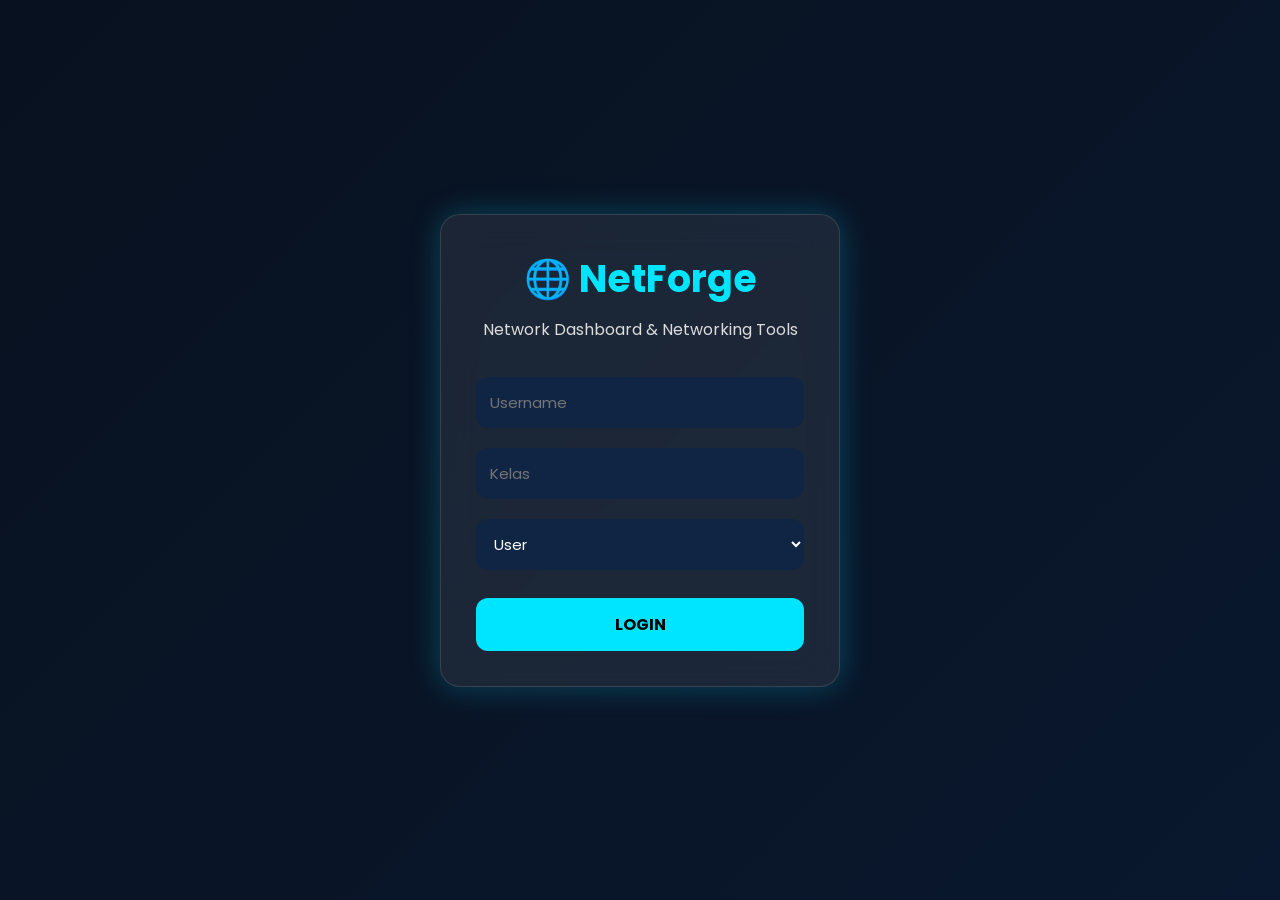
<file: login.html>
<!DOCTYPE html>
<html lang="id">
<head>

<meta charset="UTF-8">
<meta name="viewport" content="width=device-width, initial-scale=1.0">

<title>NetForge Login</title>

<link rel="stylesheet" href="login.css">

<link rel="preconnect" href="https://fonts.googleapis.com">
<link rel="preconnect" href="https://fonts.gstatic.com" crossorigin>

<link href="https://fonts.googleapis.com/css2?family=Poppins:wght@300;400;600;700&display=swap" rel="stylesheet">

</head>

<body>

<div class="login-box">

<h1>🌐 NetForge</h1>

<p>
Network Dashboard & Networking Tools
</p>

<input
type="text"
id="username"
placeholder="Username">

<input
type="text"
id="kelas"
placeholder="Kelas">

<select id="role">

<option value="user">
User
</option>

<option value="admin">
Admin
</option>

</select>

<button onclick="login()">

LOGIN

</button>

</div>

<script src="login.js"></script>

</body>
</html>
</file>
<file: login.css>
*{
margin:0;
padding:0;
box-sizing:border-box;
font-family:'Poppins',sans-serif;
}

body{
display:flex;
justify-content:center;
align-items:center;
height:100vh;
background:linear-gradient(135deg,#08111f,#0b1f3d,#051321);
background-size:400% 400%;
animation:bgMove 10s ease infinite;
}

@keyframes bgMove{
0%{background-position:0% 50%;}
50%{background-position:100% 50%;}
100%{background-position:0% 50%;}
}

.login-box{
width:400px;
padding:35px;
background:rgba(255,255,255,.08);
backdrop-filter:blur(18px);
border:1px solid rgba(255,255,255,.12);
border-radius:20px;
box-shadow:0 0 30px rgba(0,229,255,.25);
text-align:center;
}

.login-box h1{
font-size:38px;
color:#00e5ff;
margin-bottom:10px;
}

.login-box p{
color:#ddd;
margin-bottom:25px;
}

input,
select{
width:100%;
padding:14px;
margin:10px 0;
border:none;
border-radius:12px;
background:#102544;
color:#fff;
outline:none;
font-size:15px;
}

button{
width:100%;
padding:14px;
margin-top:18px;
border:none;
border-radius:12px;
background:#00e5ff;
color:#000;
font-size:16px;
font-weight:700;
cursor:pointer;
transition:.3s;
}

button:hover{
transform:scale(1.04);
box-shadow:0 0 20px #00e5ff;
}
</file>
